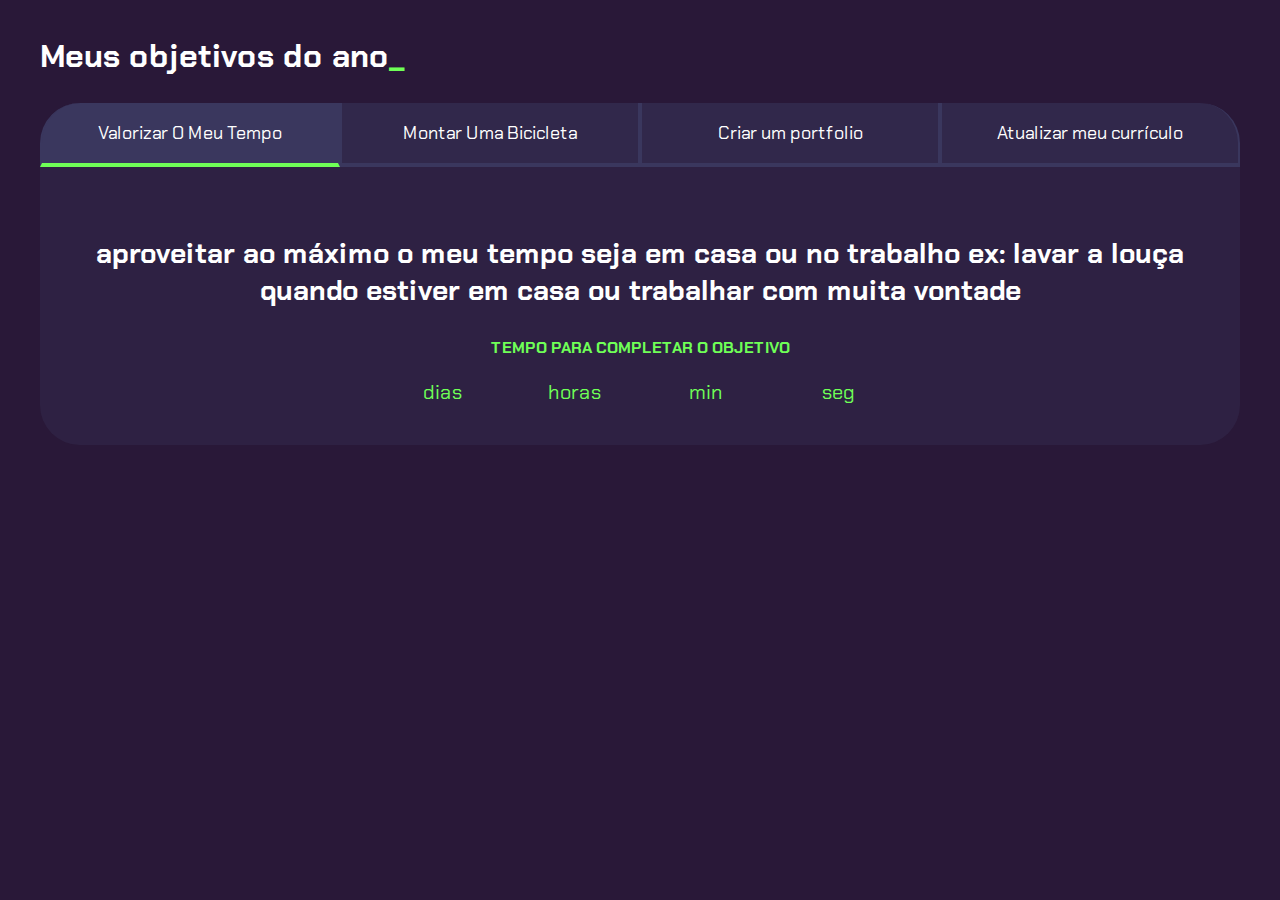
<file: index.html>
<!DOCTYPE html>
<html lang="pt-br">

<head>
    <meta charset="UTF-8">
    <meta name="viewport" content="width=device-width, initial-scale=1.0">
    <title>Meus objetivos do ano</title>
    <link rel="stylesheet" href="style.css">
</head>

<body>
    <section class="conteudo-principal">
        <h2 class="titulo-principal">Meus objetivos do ano<span>_</span></h2>
        <div class="conteudo">
            <div class="botoes">
                <button class="botao ativo">Valorizar O Meu Tempo</button>
                <button class="botao">Montar Uma Bicicleta</button>
                <button class="botao">Criar um portfolio</button>
                <button class="botao">Atualizar meu currículo</button>
            </div>
            <div class="abas-textos">
                <div class="aba-conteudo ativo">
                    <h3 class="aba-conteudo-titulo-principal">aproveitar ao máximo o meu tempo seja em casa ou no trabalho ex: lavar a louça quando estiver em casa ou trabalhar com muita vontade</h3>
                    <h4 class="aba-conteudo-titulo-secundario">Tempo para completar o objetivo</h4>
                    <div class="contador">
                        <div class="contador-digito">
                            <p class="contador-digito-numero" id="dias61"></p>
                            <p class="contador-digito-texto">dias</p>
                        </div>
                        <div class="contador-digito">
                            <p class="contador-digito-numero" id="horas0"></p>
                            <p class="contador-digito-texto">horas</p>
                        </div>
                        <div class="contador-digito">
                            <p class="contador-digito-numero" id="min0"></p>
                            <p class="contador-digito-texto">min</p>
                        </div>
                        <div class="contador-digito">
                            <p class="contador-digito-numero" id="seg0"></p>
                            <p class="contador-digito-texto">seg</p>
                        </div>
                    </div>
                </div>
                <div class="aba-conteudo">
                    <h3 class="aba-conteudo-titulo-principal">planejo comprar um quadro de bicicleta e comprar as peças restantes até completá-lo</h3>
                    <h4 class="aba-conteudo-titulo-secundario">Tempo para completar o objetivo</h4>
                    <div class="contador">
                        <div class="contador-digito">
                            <p class="contador-digito-numero" id="dias240"></p>
                            <p class="contador-digito-texto">dias</p>
                        </div>
                        <div class="contador-digito">
                            <p class="contador-digito-numero" id="horas1"></p>
                            <p class="contador-digito-texto">horas</p>
                        </div>
                        <div class="contador-digito">
                            <p class="contador-digito-numero" id="min1"></p>
                            <p class="contador-digito-texto">min</p>
                        </div>
                        <div class="contador-digito">
                            <p class="contador-digito-numero" id="seg1"></p>
                            <p class="contador-digito-texto">seg</p>
                        </div>
                    </div>
                </div>
                <div class="aba-conteudo">
                    <h3 class="aba-conteudo-titulo-principal">conseguir os documentos necessarios para que eu possa trabalhar registrado de menor aprendiz</h3>
                    <h4 class="aba-conteudo-titulo-secundario">Tempo para completar o objetivo</h4>
                    <div class="contador">
                        <div class="contador-digito">
                            <p class="contador-digito-numero" id="dias2"></p>
                            <p class="contador-digito-texto">dias</p>
                        </div>
                        <div class="contador-digito">
                            <p class="contador-digito-numero" id="horas2"></p>
                            <p class="contador-digito-texto">horas</p>
                        </div>
                        <div class="contador-digito">
                            <p class="contador-digito-numero" id="min2"></p>
                            <p class="contador-digito-texto">min</p>
                        </div>
                        <div class="contador-digito">
                            <p class="contador-digito-numero" id="seg2"></p>
                            <p class="contador-digito-texto">seg</p>
                        </div>
                    </div>
                </div>
                <div class="aba-conteudo">
                    <h3 class="aba-conteudo-titulo-principal">estudar diversos conteudos para o enem, e para que eu possa ter outros caminhos profissionais</h3>
                    <h4 class="aba-conteudo-titulo-secundario">Tempo para completar o objetivo</h4>
                    <div class="contador">
                        <div class="contador-digito">
                            <p class="contador-digito-numero" id="dias3"></p>
                            <p class="contador-digito-texto">dias</p>
                        </div>
                        <div class="contador-digito">
                            <p class="contador-digito-numero" id="horas3"></p>
                            <p class="contador-digito-texto">horas</p>
                        </div>
                        <div class="contador-digito">
                            <p class="contador-digito-numero" id="min3"></p>
                            <p class="contador-digito-texto">min</p>
                        </div>
                        <div class="contador-digito">
                            <p class="contador-digito-numero" id="seg3"></p>
                            <p class="contador-digito-texto">seg</p>
                        </div>
                    </div>
                </div>
            </div>
        </div>
    </section>
    <script src="main.js"></script>
</body>

</html>
</file>
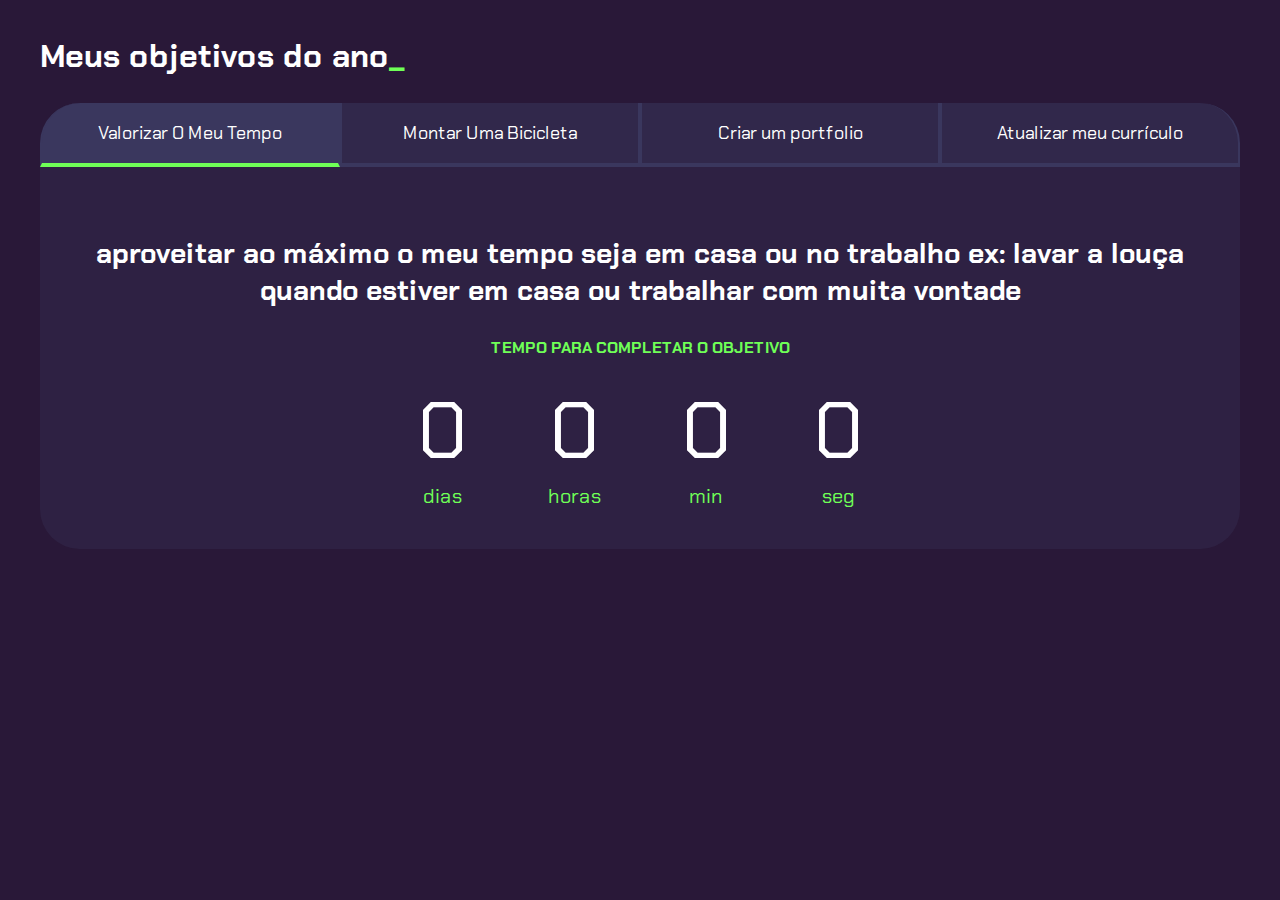
<file: 3D2024-main/index.html>
<!DOCTYPE html>
<html lang="pt-br">

<head>
    <meta charset="UTF-8">
    <meta name="viewport" content="width=device-width, initial-scale=1.0">
    <title>Meus objetivos do ano</title>
    <link rel="stylesheet" href="style.css">
</head>

<body>
    <section class="conteudo-principal">
        <h2 class="titulo-principal">Meus objetivos do ano<span>_</span></h2>
        <div class="conteudo">
            <div class="botoes">
                <button class="botao ativo">Valorizar O Meu Tempo</button>
                <button class="botao">Montar Uma Bicicleta</button>
                <button class="botao">Criar um portfolio</button>
                <button class="botao">Atualizar meu currículo</button>
            </div>
            <div class="abas-textos">
                <div class="aba-conteudo ativo">
                    <h3 class="aba-conteudo-titulo-principal">aproveitar ao máximo o meu tempo seja em casa ou no trabalho ex: lavar a louça quando estiver em casa ou trabalhar com muita vontade</h3>
                    <h4 class="aba-conteudo-titulo-secundario">Tempo para completar o objetivo</h4>
                    <div class="contador">
                        <div class="contador-digito">
                            <p class="contador-digito-numero" id="dias0"></p>
                            <p class="contador-digito-texto">dias</p>
                        </div>
                        <div class="contador-digito">
                            <p class="contador-digito-numero" id="horas0"></p>
                            <p class="contador-digito-texto">horas</p>
                        </div>
                        <div class="contador-digito">
                            <p class="contador-digito-numero" id="min0"></p>
                            <p class="contador-digito-texto">min</p>
                        </div>
                        <div class="contador-digito">
                            <p class="contador-digito-numero" id="seg0"></p>
                            <p class="contador-digito-texto">seg</p>
                        </div>
                    </div>
                </div>
                <div class="aba-conteudo">
                    <h3 class="aba-conteudo-titulo-principal">planejo comprar um quadro de bicicleta e comprar as peças restantes até completá-lo</h3>
                    <h4 class="aba-conteudo-titulo-secundario">Tempo para completar o objetivo</h4>
                    <div class="contador">
                        <div class="contador-digito">
                            <p class="contador-digito-numero" id="dias1"></p>
                            <p class="contador-digito-texto">dias</p>
                        </div>
                        <div class="contador-digito">
                            <p class="contador-digito-numero" id="horas0"></p>
                            <p class="contador-digito-texto">horas</p>
                        </div>
                        <div class="contador-digito">
                            <p class="contador-digito-numero" id="min0"></p>
                            <p class="contador-digito-texto">min</p>
                        </div>
                        <div class="contador-digito">
                            <p class="contador-digito-numero" id="seg0"></p>
                            <p class="contador-digito-texto">seg</p>
                        </div>
                    </div>
                </div>
                <div class="aba-conteudo">
                    <h3 class="aba-conteudo-titulo-principal">conseguir os documentos necessarios para que eu possa trabalhar registrado de menor aprendiz</h3>
                    <h4 class="aba-conteudo-titulo-secundario">Tempo para completar o objetivo</h4>
                    <div class="contador">
                        <div class="contador-digito">
                            <p class="contador-digito-numero" id="dias2"></p>
                            <p class="contador-digito-texto">dias</p>
                        </div>
                        <div class="contador-digito">
                            <p class="contador-digito-numero" id="horas0"></p>
                            <p class="contador-digito-texto">horas</p>
                        </div>
                        <div class="contador-digito">
                            <p class="contador-digito-numero" id="min0"></p>
                            <p class="contador-digito-texto">min</p>
                        </div>
                        <div class="contador-digito">
                            <p class="contador-digito-numero" id="seg0"></p>
                            <p class="contador-digito-texto">seg</p>
                        </div>
                    </div>
                </div>
                <div class="aba-conteudo">
                    <h3 class="aba-conteudo-titulo-principal">estudar diversos conteudos para o enem, e para que eu possa ter outros caminhos profissionais</h3>
                    <h4 class="aba-conteudo-titulo-secundario">Tempo para completar o objetivo</h4>
                    <div class="contador">
                        <div class="contador-digito">
                            <p class="contador-digito-numero" id="dias3"></p>
                            <p class="contador-digito-texto">dias</p>
                        </div>
                        <div class="contador-digito">
                            <p class="contador-digito-numero" id="horas3"></p>
                            <p class="contador-digito-texto">horas</p>
                        </div>
                        <div class="contador-digito">
                            <p class="contador-digito-numero" id="min3"></p>
                            <p class="contador-digito-texto">min</p>
                        </div>
                        <div class="contador-digito">
                            <p class="contador-digito-numero" id="seg3"></p>
                            <p class="contador-digito-texto">seg</p>
                        </div>
                    </div>
                </div>
            </div>
        </div>
    </section>
    <script src="main.js"></script>
</body>

</html>
</file>
<file: style.css>
@import url('https://fonts.googleapis.com/css2?family=Chakra+Petch:wght@400;700&display=swap');

:root {
    --cor-de-fundo: #291838;
    --verde: #6FFF57;
    --branco: #FFFFFF;
    --botao-ativo: #3A375E;
    --botao-inativo: rgba(58, 55, 94, 0.5);
    --texto-fundo: rgba(58, 55, 94, 0.3);
}

body {
    background-color: var(--cor-de-fundo);
    color: var(--branco);
    font-family: 'Chakra Petch', sans-serif;
}


.conteudo-principal {
    display: flex;
    flex-direction: column;
    justify-content: center;
    align-items: center;
    max-width: 1200px;
    width: 100%;
    margin: 0 auto;
}

.titulo-principal {
    text-align: left;
    width: 100%;
    font-size: 32px;
}

.titulo-principal span {
    color: var(--verde);
}


.botao {
    font-family: 'Chakra Petch', sans-serif;
    background-color: var(--botao-inativo);
    color: var(--branco);
    display: flex;
    justify-content: center;
    padding: 1em;
    font-size: 18px;
    align-items: center;
    width: 100%;
    border-bottom: 4px solid var(--botao-ativo);
    border-left: 2px solid var(--botao-ativo);
    border-right: 2px solid var(--botao-ativo);
    border-top: none;
}

.botao:first-child {
    border-radius: 40px 40px 0 0;
}

.botoes {
    display: block;
}

.botao.ativo{
    background-color: var(--botao-ativo);
    border-bottom: 4px solid var(--verde);
}

.abas-textos{
    background-color: var(--texto-fundo);
    padding: 40px;
    border-radius: 0 0 40px 40px;
}
.aba-conteudo.ativo{
    display:block;
}

.aba-conteudo{
    display: none;
}

.aba-conteudo-titulo-principal{
    font-size: 28px;
    text-align: center;
}
.aba-conteudo-titulo-secundario{
    text-align: center;
    color: var(--verde);
    text-transform: uppercase;
}

.contador{
    display:flex;
    justify-content: center;
    flex-wrap: wrap;
}
.contador-digito{
    padding: 0 16px;
    text-align: center;
    min-width: 100px;
}

.contador-digito-numero{
    font-size: 80px;
    margin: 0;

}

.contador-digito-texto{
    color: var(--verde);
    font-size: 20px;
    margin: 0;

}

@media screen and (min-width: 768px) {
    .botoes {
        display: flex;
    }

    .botao:first-child {
        border-radius: 40px 0 0 0;
    }

    .botao:last-child {
        border-radius: 0 40px 0 0;
    }
}
</file>
<file: 3D2024-main/style.css>
@import url('https://fonts.googleapis.com/css2?family=Chakra+Petch:wght@400;700&display=swap');

:root {
    --cor-de-fundo: #291838;
    --verde: #6FFF57;
    --branco: #FFFFFF;
    --botao-ativo: #3A375E;
    --botao-inativo: rgba(58, 55, 94, 0.5);
    --texto-fundo: rgba(58, 55, 94, 0.3);
}

body {
    background-color: var(--cor-de-fundo);
    color: var(--branco);
    font-family: 'Chakra Petch', sans-serif;
}


.conteudo-principal {
    display: flex;
    flex-direction: column;
    justify-content: center;
    align-items: center;
    max-width: 1200px;
    width: 100%;
    margin: 0 auto;
}

.titulo-principal {
    text-align: left;
    width: 100%;
    font-size: 32px;
}

.titulo-principal span {
    color: var(--verde);
}


.botao {
    font-family: 'Chakra Petch', sans-serif;
    background-color: var(--botao-inativo);
    color: var(--branco);
    display: flex;
    justify-content: center;
    padding: 1em;
    font-size: 18px;
    align-items: center;
    width: 100%;
    border-bottom: 4px solid var(--botao-ativo);
    border-left: 2px solid var(--botao-ativo);
    border-right: 2px solid var(--botao-ativo);
    border-top: none;
}

.botao:first-child {
    border-radius: 40px 40px 0 0;
}

.botoes {
    display: block;
}

.botao.ativo{
    background-color: var(--botao-ativo);
    border-bottom: 4px solid var(--verde);
}

.abas-textos{
    background-color: var(--texto-fundo);
    padding: 40px;
    border-radius: 0 0 40px 40px;
}
.aba-conteudo.ativo{
    display:block;
}

.aba-conteudo{
    display: none;
}

.aba-conteudo-titulo-principal{
    font-size: 28px;
    text-align: center;
}
.aba-conteudo-titulo-secundario{
    text-align: center;
    color: var(--verde);
    text-transform: uppercase;
}

.contador{
    display:flex;
    justify-content: center;
    flex-wrap: wrap;
}
.contador-digito{
    padding: 0 16px;
    text-align: center;
    min-width: 100px;
}

.contador-digito-numero{
    font-size: 80px;
    margin: 0;

}

.contador-digito-texto{
    color: var(--verde);
    font-size: 20px;
    margin: 0;

}

@media screen and (min-width: 768px) {
    .botoes {
        display: flex;
    }

    .botao:first-child {
        border-radius: 40px 0 0 0;
    }

    .botao:last-child {
        border-radius: 0 40px 0 0;
    }
}
</file>
